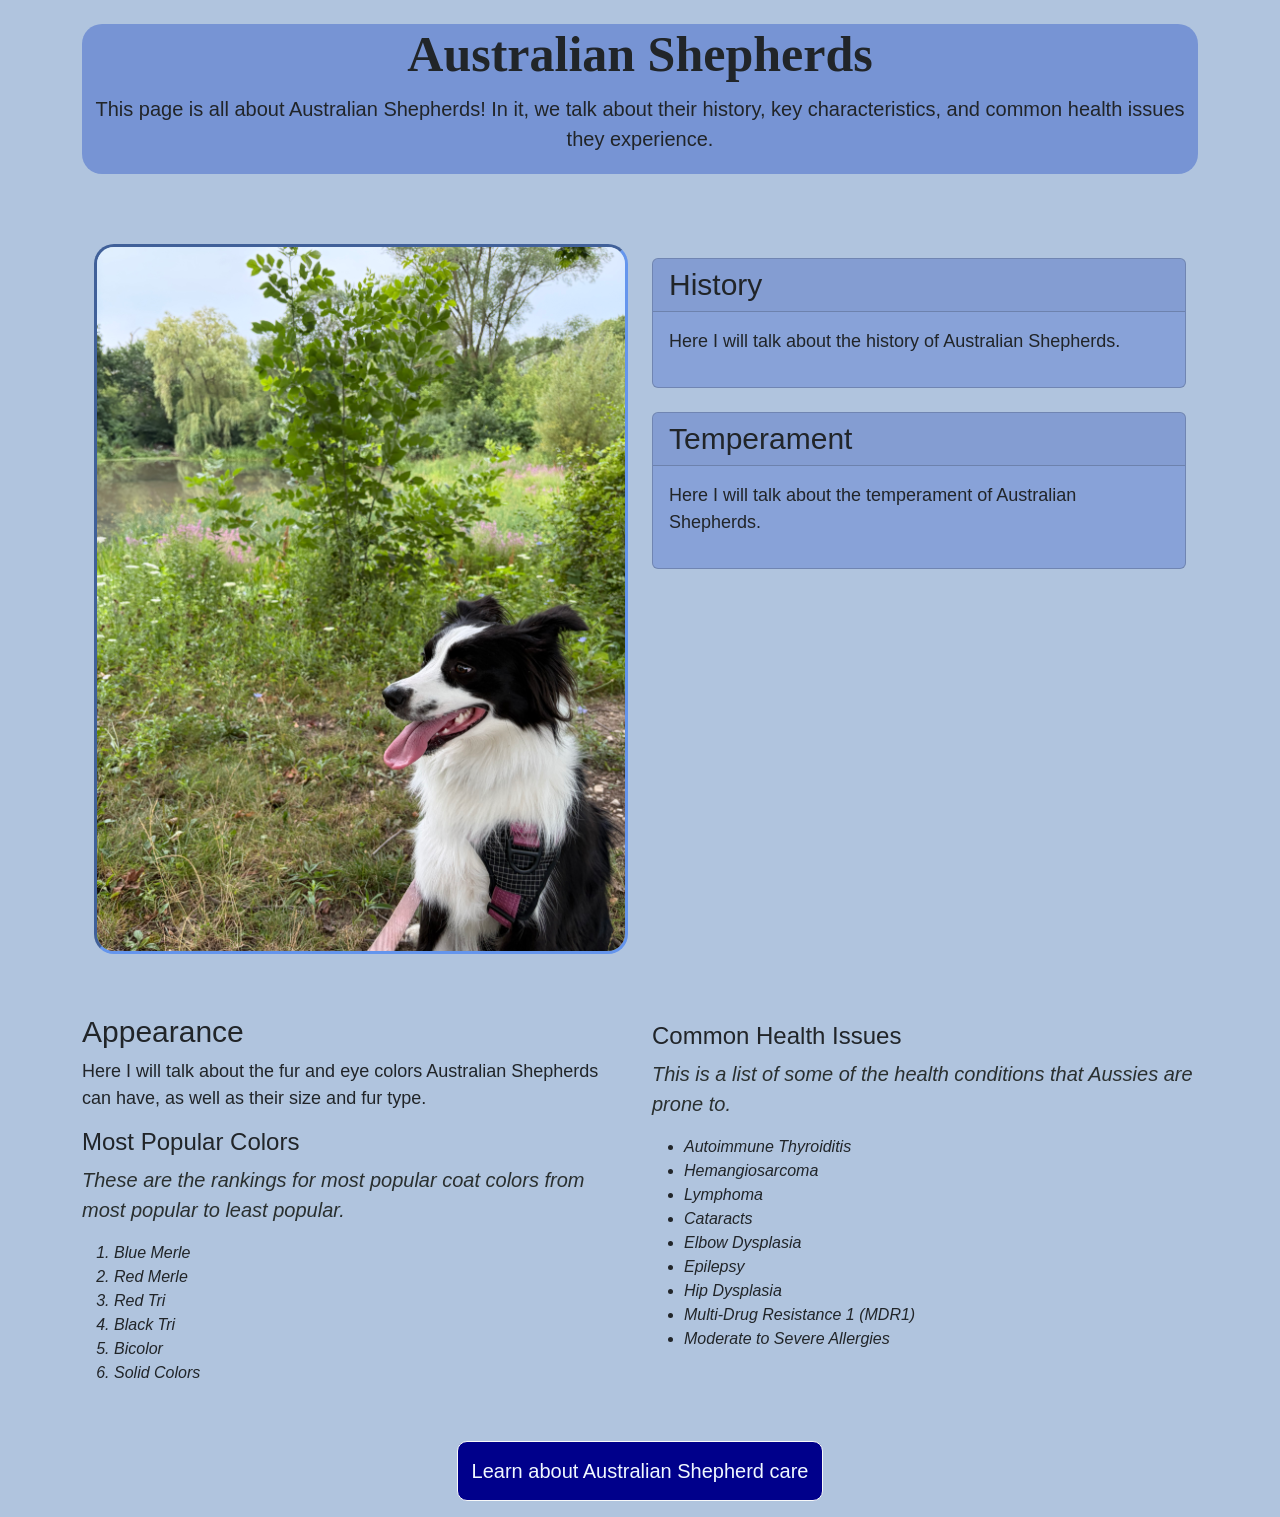
<file: index.html>
<!DOCTYPE html>
<html lang="en">
<head>
    <meta charset="UTF-8">
    <meta name="viewport" content="width=device-width, initial-scale=1.0">
    <!--Created a title for visitors to find the webpage-->
    <title>Australian Shepherds</title>
    <!--Link to Bootstrap-->
    <link href="https://cdn.jsdelivr.net/npm/bootstrap@5.3.8/dist/css/bootstrap.min.css" 
    rel="stylesheet" integrity="sha384-sRIl4kxILFvY47J16cr9ZwB07vP4J8+LH7qKQnuqkuIAvNWLzeN8tE5YBujZqJLB" 
    crossorigin="anonymous">
    <!--Link to stylesheet-->
    <link rel="stylesheet" href="./css/style.css"/>
</head>
<!--Created a container to wrap the page's content for a responsive layout-->
<body class="container">
    <!--Created a unique page1_header ID to only select this page's header
    and used a Bootstrap class to center text and add a add a top margin-->
    <header id="page1_header" class="text-center mt-4">
        <!--Used heading 1 tag to indicate the main topic of the page-->
        <h1>Australian Shepherds</h1>
        <!--Used a paragraph tag to add text explaining the content of the page-->
        <!--Created a p class to be used for overview text in the header and
        added Bootstrap lead to make the text slightly bigger-->
        <p class="overview lead">
            This page is all about Australian Shepherds! In it, we talk about 
            their history, key characteristics, and common health issues they 
            experience.
        </p>
    </header>
    <main>
        <article>
            <!--Included an image and alternative text to describe the image
            for screen readers, the source for the image's location, and added img-fluid
            to make the image responsive-->
            <!--Created a section id to wrap elements for Bootstrap grid styling-->
            <section id="image1_wrapper" class="row">
              <!--Created a div class to define the first column in the grid-->
              <div class="index_column1 col-md-6">
                <img id="page1_image" class="img-fluid"
                    alt="An image of my black-and-white bicolor Australian Shepherd, Meadow, sitting in a field with a river in the background." 
                    src="images/Meadow1.jpeg" 
                />
              </div>
               <!--Created a div class to define the second column in the grid,
               specifying that it should take up half of 12 grid spaces and adding
               a top margin-->
               <div class="index_column2 col-md-6 mt-4">
                <!--Created a card class for Bootstrap and added a bottom margin-->
                <div class="card mb-4">
                    <!--Used the heading 2 tag to create the heading for a section of content
                    and defined it as a header for the card-->
                    <h2 class="card-header">History</h2>
                    <!--Used the paragraph tag to create placeholder text for future content
                    and defined it as the card's body-->
                    <p class="card-body">
                        Here I will talk about the history of Australian Shepherds.
                    </p>
                </div>
                <!--Created a card class for Bootstrap-->
                <div class="card">
                    <!--Used the heading 2 tag to create the heading for a section of content
                    and defined it as the card's header-->
                    <h2 class="card-header">Temperament</h2>
                    <!--Used the paragraph tag to create placeholder text for future content
                    and defined it as the card's body-->
                    <p class="card-body">
                    Here I will talk about the temperament of Australian Shepherds.
                    </p>
                </div>
               </div>
            </section>
            <!--Created another grid to alter the layout of the content and center it-->
            <section class="row justify-content-center">
              <!--Specified that the column should take up half of the grid space-->
              <div class="col-md-6">
                <!--Used the heading 2 tag to create the heading for a section of content-->
                <h2>Appearance</h2>
                <!--Used the paragraph tag to create placeholder text for future content-->
                <p>
                    Here I will talk about the fur and eye colors Australian Shepherds can 
                    have, as well as their size and fur type. 
                </p>
                <!--Used heading 3 to put less emphasis on this content as it is included
                in the appearance section-->
                <h3>Most Popular Colors</h3>
                <!--Used a paragraph tag to include text describing the purpose of the 
                ordered list-->
                <!--Created a subheader p class to target explanatory text for lists-->
                <p class="subheader">
                    These are the rankings for most popular coat colors from most popular
                    to least popular.
                </p>
                <!--Created an ordered list to rank most popular colors-->
                <ol>
                    <li>Blue Merle</li>
                    <li>Red Merle</li>
                    <li>Red Tri</li>
                    <li>Black Tri</li>
                    <li>Bicolor</li>
                    <li>Solid Colors</li>
                </ol>
              </div>
              <!--Specified that this column should take up the remaining half of the grid space
              and added a small top margin-->
              <div class="col-md-6 mt-2">
                <!--Used heading 3 tag to put less emphasis on this section-->
                <h3>Common Health Issues</h3>
                <!--Used a paragraph tag to include text describing the purpose of the 
                unordered list-->
                <!--Created a subheader p class to target explanatory text for lists-->
                <p class="subheader">
                    This is a list of some of the health conditions that Aussies are prone
                    to.
                </p>
                <!--Created an unordered list to include list items where order doesn't matter-->
                <ul>
                    <li>Autoimmune Thyroiditis</li>
                    <li>Hemangiosarcoma</li>
                    <li>Lymphoma</li>
                    <li>Cataracts</li>
                    <li>Elbow Dysplasia</li>
                    <li>Epilepsy</li>
                    <li>Hip Dysplasia</li>
                    <li>Multi-Drug Resistance 1 (MDR1)</li>
                    <li>Moderate to Severe Allergies</li>
                </ul>
              </div>
            </section>
        </article>
    </main>
    <footer>
        <nav>
            <!--Used an anchor tag to link to the other internal webpage and used
            a paragraph tag to wrap the link with text-->
            <!--Created a button p class to style the navigation link in the footer-->
            <!--Used Bootstrap to create a large button with a white outline-->
            <p class="button">
                <a href="page2.html" class="btn btn-light btn-lg">
                    Learn about Australian Shepherd care
                </a>
            </p>
        </nav>
    </footer>
</body>
</html>
</file>
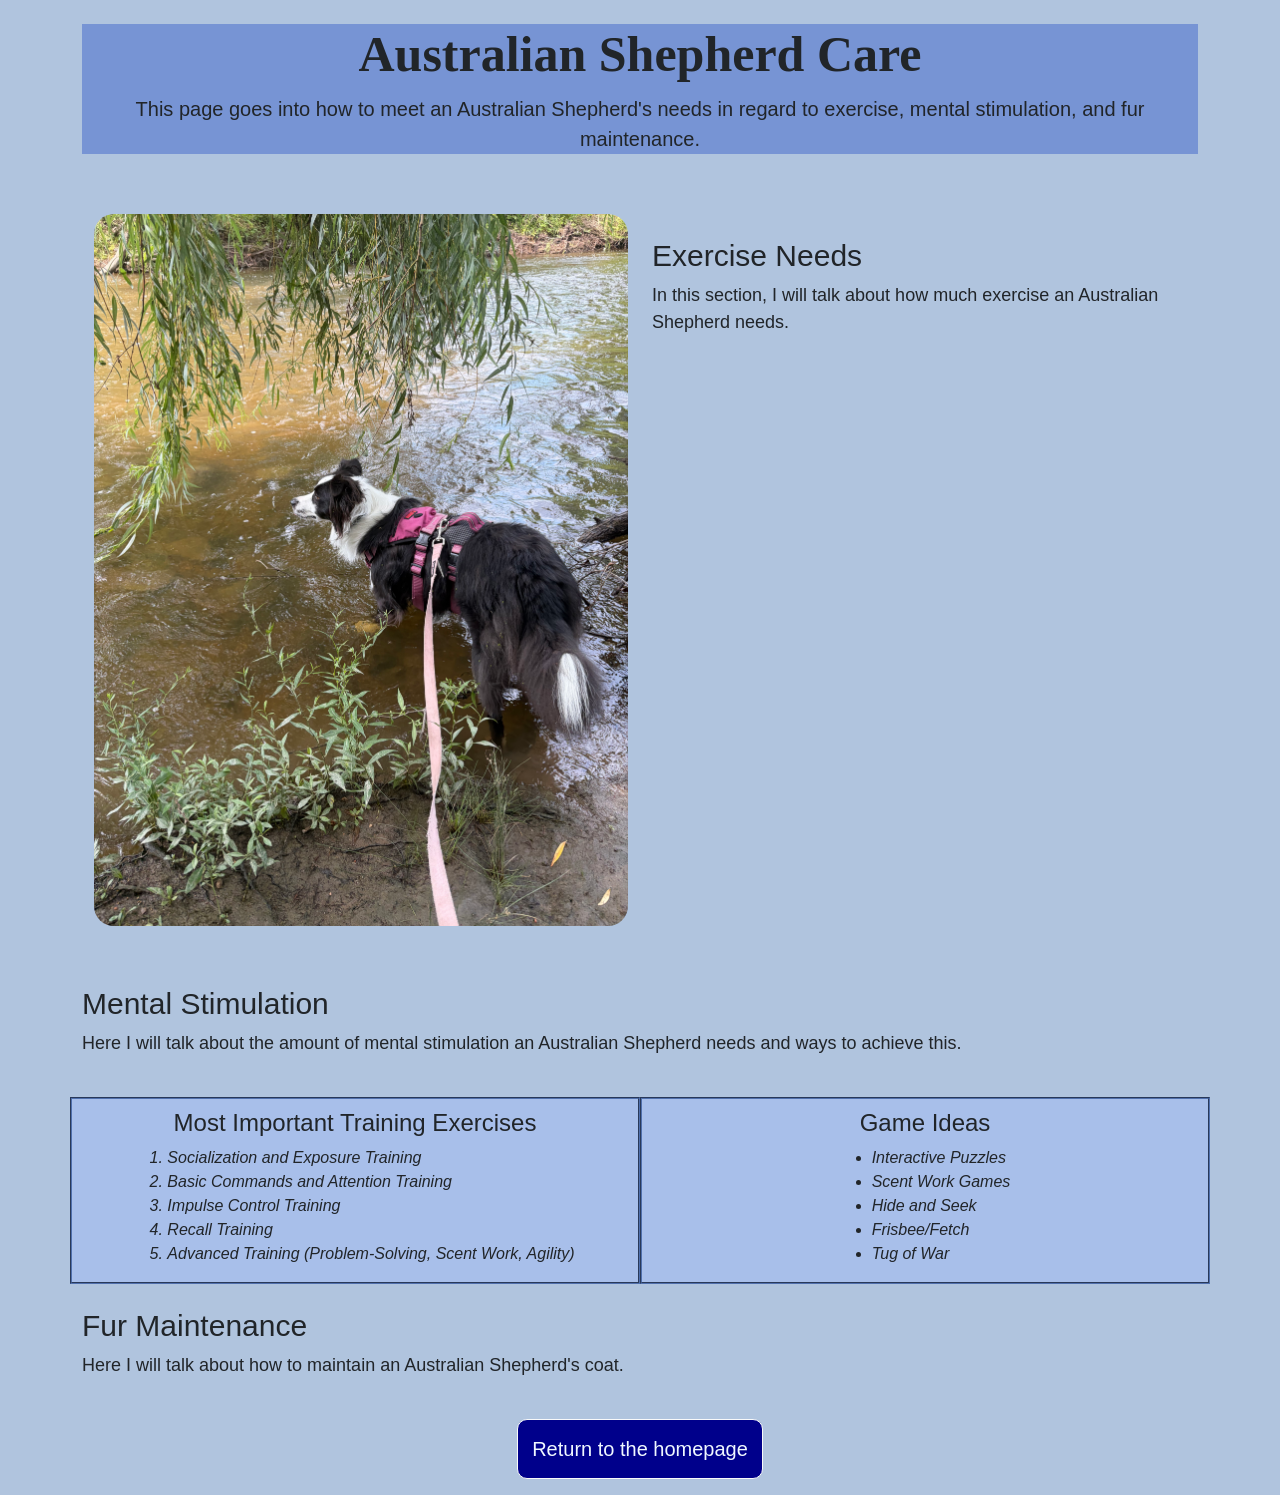
<file: page2.html>
<!DOCTYPE html>
<html lang="en">
<head>
    <meta charset="UTF-8">
    <meta name="viewport" content="width=device-width, initial-scale=1.0">
    <!--Created a title for visitors to find the webpage-->
    <title>Australian Shepherd Care</title>
    <!--Link to Bootstrap-->
    <link href="https://cdn.jsdelivr.net/npm/bootstrap@5.3.8/dist/css/bootstrap.min.css" 
    rel="stylesheet" integrity="sha384-sRIl4kxILFvY47J16cr9ZwB07vP4J8+LH7qKQnuqkuIAvNWLzeN8tE5YBujZqJLB" 
    crossorigin="anonymous">
    <!--Link to stylesheet-->
    <link rel="stylesheet" href="./css/style.css"/>
</head>
<!--Created a container to wrap the page's content for a responsive layout-->
<body class="container">
    <!--Created a unique page2_header ID to only select this page's header
    and added a Bootstrap class to center the text and add a top margin-->
    <header id="page2_header" class="text-center mt-4">
        <!--Used heading 1 tag to indicate the main topic of the page-->
        <h1>Australian Shepherd Care</h1>
        <!--Used a paragraph tag to add text explaining the content of the page
        and added Bootstrap lead to make the text slightly bigger-->
        <p class="overview lead">This page goes into how to meet an Australian Shepherd's needs in 
        regard to exercise, mental stimulation, and fur maintenance.
        </p>
    </header>
    <main>
        <article>
            <!--Created a section id to wrap elements for grid styling-->
            <section id="image2_wrapper" class="row">
              <!--Created a div class to define the first column in the grid,
              specifying that this column should take up half of the grid space-->
              <div class="page2_column1 col-md-6">
                <!--Included an image and alternative text to describe the image
                for screen readers, the source for the image's location, and added img-fluid
                to make the image responsive-->
                <img id="page2_image" class="img-fluid" 
                    alt="A picture of my black-and-white bicolor Australian Shepherd, Meadow, standing in a river."
                    src="images/Meadow2.jpeg"
                />
              </div>
              <!--Created a div class to define the second column in the grid, specifying
              that the column should take up half of the grid space and adding a top margin-->
              <div class="page2_column2 col-md-6 mt-4">
                <!--Used the heading 2 tag to create the heading for a section of content-->
                <h2>Exercise Needs</h2>
                <!--Used the paragraph tag to create placeholder text for future content-->
                <p>
                    In this section, I will talk about how much exercise an Australian 
                    Shepherd needs.
                </p>
              </div>
            </section>
            <section>
                <!--Used the heading 2 tag to create the heading for a section of content-->
                <h2>Mental Stimulation</h2>
                <!--Used the paragraph tag to create placeholder text for future content-->
                <p>
                    Here I will talk about the amount of mental stimulation an Australian
                    Shepherd needs and ways to achieve this.
                </p>
                <!--Created a section id to wrap elements for a grid layout-->
                <section id="training_games_row" class="row">
                <!--Created a div class to define the first column in the grid, specifying
                that the column should take up half of the grid space and adding a top margin-->
                  <div class="col-md-6 mt-4">
                    <!--Used heading 3 tag to put less emphasis on this section-->
                    <!--Used a Bootstrap class to center the heading -->
                    <h3 class="text-center">Most Important Training Exercises</h3>
                    <!--Created an ordered list to rank most important training exercises-->
                    <ol>
                        <li>Socialization and Exposure Training</li>
                        <li>Basic Commands and Attention Training</li>
                        <li>Impulse Control Training</li>
                        <li>Recall Training</li>
                        <li>Advanced Training (Problem-Solving, Scent Work, Agility)</li>
                    </ol>
                  </div>
                
                <!--Created a div class to define the second column in the grid, specifying that
                the column should take up half of the grid space, and adding a top and bottom margin-->
                  <div class="col-md-6 mb-4 mt-4">
                    <!--Used heading 3 tag to put less emphasis on this section-->
                    <!--Used a Bootstrap class to center the heading -->
                    <h3 class="text-center">Game Ideas</h3>
                    <!--Created an unordered list to include list items where order doesn't matter-->
                    <ul>
                        <li>Interactive Puzzles</li>
                        <li>Scent Work Games</li>
                        <li>Hide and Seek</li>
                        <li>Frisbee/Fetch</li>
                        <li>Tug of War</li>
                    </ul>
                   </div>
                </section>
            </section>
            <section>
                <!--Used the heading 2 tag to create the heading for a section of content-->
                <h2>Fur Maintenance</h2>
                <!--Used the paragraph tag to create placeholder text for future content-->
                <p>
                    Here I will talk about how to maintain an Australian Shepherd's coat.
                </p>
            </section>
        </article>
    </main>
    <footer>
        <nav>
            <!--Used an anchor tag to link to the other internal webpage and used
            a paragraph tag to wrap the link with text-->
            <!--Created a button p class to style the navigation link in the footer-->
            <!--Used Bootstrap to create a large button with a white outline-->
            <p class="button">
                <a href="index.html" class="btn btn-light btn-lg">
                    Return to the homepage
                </a>
            </p>
        </nav>
    </footer>
</body>
</html>
</file>
<file: css/style.css>
/*Changed the background color of both pages*/
body {
    background-color: lightsteelblue;
}
/*Targeted the headers of both pages to change their background color 
and added a opacity percentage to improve text readability*/
header {
    background-color:rgb(96, 128, 209, 0.70);
}
/*Targeted h1 tags to set the font size, bold the text, change the font family
and add space beneath*/
h1 {
    font-size: 50px;
    font-weight: bold;
    font-family: Cambria, Cochin, Georgia, Times, 'Times New Roman', serif;
    margin-bottom: 10px;
}
/*Targeted h2 tags to set font size and font family*/
h2 {
    font-size: 30px;
    font-family:Verdana, Geneva, Tahoma, sans-serif;
}
/*Targeted h3 tags to set font size and font family*/
h3 {
    font-size: 24px;
    font-family: Verdana, Geneva, Tahoma, sans-serif;
}
/*Targeted p tags to set font size and font family*/
p {
    font-size: 18px;
    font-family: 'Segoe UI', Tahoma, Geneva, Verdana, sans-serif;
}
/*Targeted img elements to set responsive image rules and round the borders*/
img {
    height: auto;
    border-radius:20px;
    display: block;
}
/*Target ol tags to set font size, font family, and change the font style*/
ol {
    font-size: 16px;
    font-family: Verdana, Geneva, Tahoma, sans-serif;
    font-style: italic;
}
/*Targeted ul tags to set font size, font family, and change font style*/
ul {
    font-size: 16px;
    font-family: Verdana, Geneva, Tahoma, sans-serif;
    font-style: italic;
}
/*Targeted the button class to a button for the navigation link in the footer.
Changed background color, text color, alignment, and border radius*/
.btn-light {
    background-color: darkblue;
    color:aliceblue;
    padding:14px;
    border-radius:10px
}
/*Centered text in the footer*/
footer {
    text-align: center;
    margin-top: 40px;
}
/*Targeted the anchor tag in the footer to remove the underline, change the text
color, increase the font size, and bold the text*/
footer a {
    text-decoration: none;
    color:aliceblue;
    font-size:20px;
    font-weight: bold;
}
/*Targeted the subheader class to give it a different font size, font weight,
italicize it, and make it a dark gray color*/
.subheader {
    font-size: 20px;
    font-weight: 500;
    font-style: italic;
    color:rgb(42, 48, 48);
}
/*Targeted the page1_image ID to only apply changes to the image on index.html.
Included an inset border style, a border color, a space above*/
#page1_image {
    border-style: inset;
    border-color: cornflowerblue;
    margin-top:10px;
}
/*Targeted the overview class to change font size and weight*/
.overview.lead{
    font-size: 20px;
    font-weight:400;
}
/*Targeted page1_header ID to only change index.html by rounding its edges
and adding space within the heading*/
#page1_header {
    border-radius: 20px;
    padding-bottom:4px;
}
/*Targeted image1_wrapper ID to adjust spacing on index.html*/
#image1_wrapper {
    margin:60px 0;
}
/*Targeted image2_wrapper ID to adjust spacing on page2.html*/
#image2_wrapper {
    margin:60px 0;
}
/*Targeted the Bootstrap card class to change the background color*/
.card {
    background-color: rgb(96, 128, 209, 0.50);
}
/*Targeted the columns in training_games_row to add a styled blue border, specify
that the contents should take up all available space in their respective columns, 
add a background color, and add padding within the top of the columns*/
#training_games_row .col-md-6 {
    border: 2px rgb(80, 112, 173);
    border-style: groove;
    height:100%;
    background-color:rgb(168, 191, 234);
    padding-top: 10px;
}
/*Targeted the ordered lists and unordered lists in training_games_row grid to
center the lists within their columns*/
#training_games_row ol, 
#training_games_row ul {
    width:fit-content;
    margin-left:auto;
    margin-right:auto;
}
/*Added a media query to adjust image1_wrapper, image2_wrapper, and training_games_row
to align contents in the center of the screen and added a top and bottom margin
of 20px for screens smaller than 600 pixels to add space between elements*/
@media (max-width: 600px) {
    #image1_wrapper, #image2_wrapper, #training_games_row {
        align-items: center;
        margin:20px 0;
    }
}
</file>
